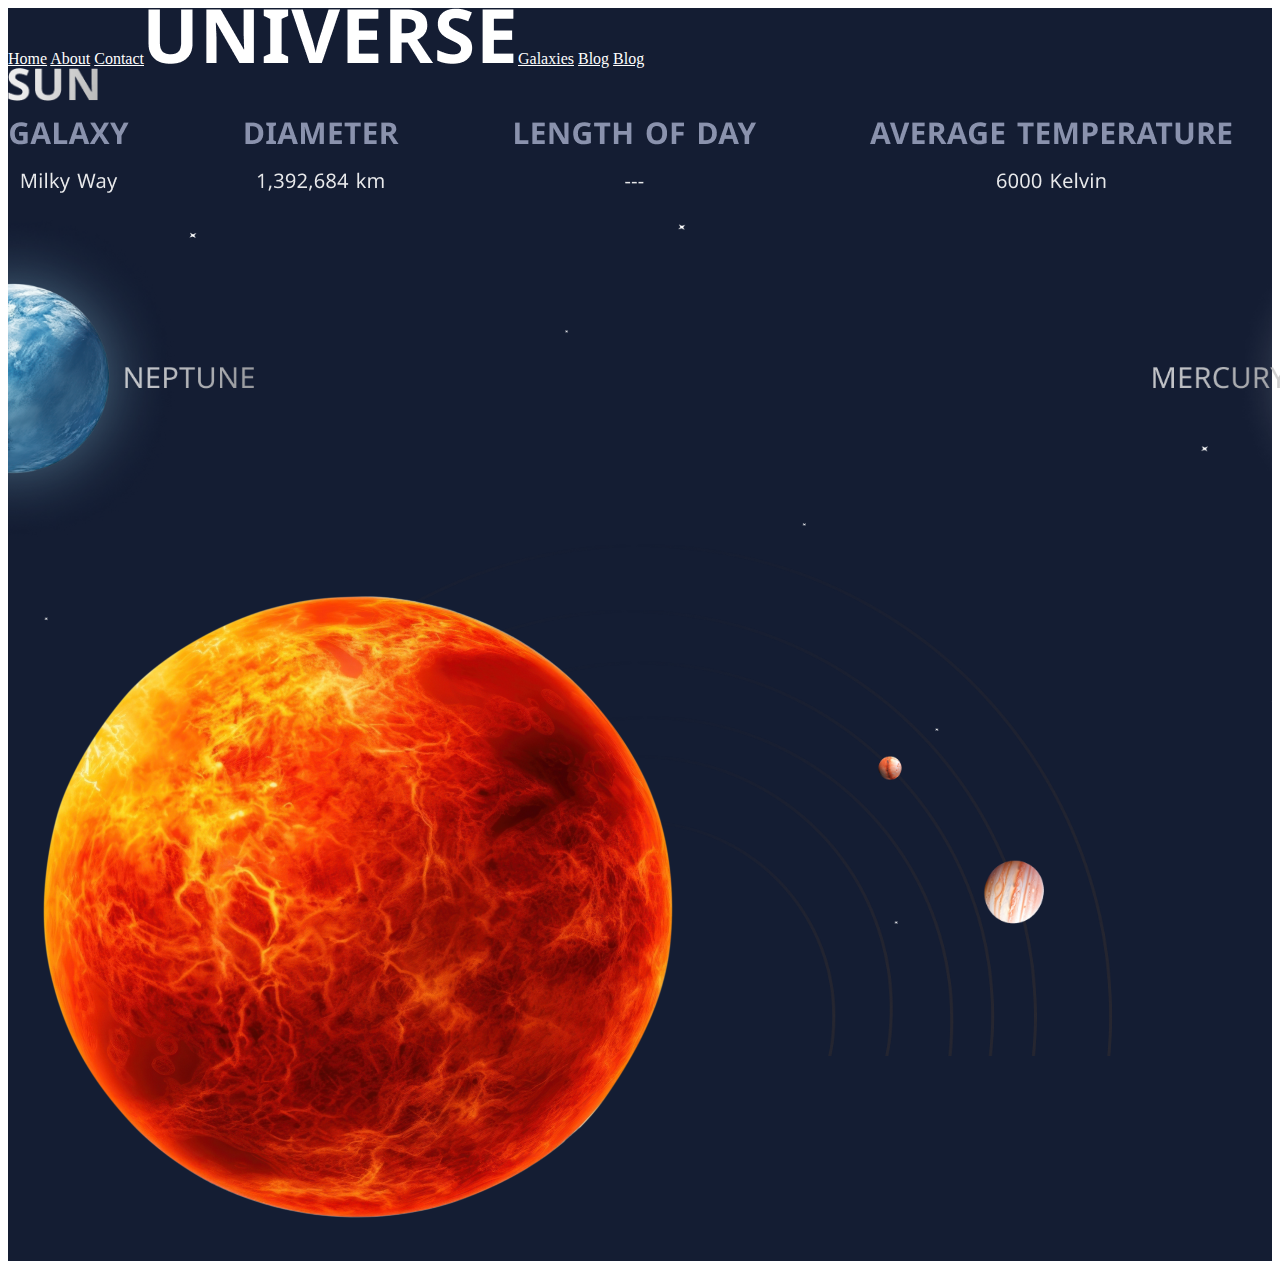
<file: universe/index.html>
<!DOCTYPE html>
<html lang="en">
<head>
    <meta charset="UTF-8">
    <meta name="viewport" content="width=device-width, initial-scale=1.0">
    <title>Universe</title>
    <link rel="stylesheet" href="css/style.css">
    <link href="https://cdn.jsdelivr.net/npm/bootstrap@5.2.3/dist/css/bootstrap.min.css"
  rel="stylesheet" integrity="sha384-rbsA2VBKQhggwzxH7pPCaAqO46MgnOM80zW1RWuH61DGLwZJEdK2Kadq2F9CUG65" 
  crossorigin="anonymous">
</head>
<body style="">
  <div class="contanier">
    <div class="row header">
      <!-- col-1 -->
      <div class="col-12">
        <nav class="nav nav-pills nav-fill">
                <a class="nav-link" href="" style="color: white; margin-top: 20px;">Home</a>
                <a class="nav-link" href="" style="color: white; margin-top: 20px">About</a>
                <a class="nav-link" href="" style="color: white; margin-top: 20px">Contact</a>
                <img src="image/Universe.png" class="img-fluid mt-3">
                <!-- <a class="nav-link" href="" style="color: white; font-size: 50px;
                font-weight: bold;">UNIVERSE</a> -->
                <a class="nav-link" href="" style="color: white; margin-top: 20px">Galaxies</a>
                <a class="nav-link n1" href="" style="color: white; margin-top: 20px">Blog</a>
                <a class="nav-link n1" href="" style="color: white; margin-top: 20px">Blog</a>
        </nav>
      </div>
      <!-- col-2  -->
      <div class="col-12">
        <div class="d-flex justify-content-center flex-column align-items-center">
          <!-- <h1 class="sun mt-3">SUN</h1> -->
          <img src="image/sun.png" class="img-fluid mt-5 mb-3" style="width: 90px;">
          
        </div>
        <div class="d-flex justify-content-center align-items-center">
          <img src="image/Frame 14.png" class="img-fluid w-75">
        </div>
    
      </div>
      <!-- col-3  -->
      <div class="col-4">
        <img src="image/show.png" class="show">
      </div>
      <div class="col-4">
        <img src="image/Solar System 01.png" class="img-fluid sun">
      </div>


     <!-- <div class="col-12">
        <img src="image/show.png" class="img-fluid show">
      
      <div class="col-4">
        <img src="image/Solar System 01.png" class="img-fluid sun">
      </div>

      </div>
       -->
      
     
      
     
  </div>
  </div>
  
  
       
  
    
 
  <script type="text/javascript" src="js/jquery-3.7.1.js">

  </script>

  <script type="text/javascript">

  </script>

  
    <script src="https://cdn.jsdelivr.net/npm/bootstrap@5.2.3/dist/js/bootstrap.bundle.min.js" 
  integrity="sha384-kenU1KFdBIe4zVF0s0G1M5b4hcpxyD9F7jL+jjXkk+Q2h455rYXK/7HAuoJl+0I4" crossorigin="anonymous"></script>
</body>
</html>
</file>
<file: universe/css/style.css>
.header{ 
    background-color: #141D33;
    background-image: url(../image/bg.png);
    background-size: 1500px;
    margin-bottom: -400px;
    background-repeat: no-repeat;   
    background-position: center;
}
.n1{
    color: rgb(249, 233, 233);
}
.show{
    width: 1393px;
}
.sun{
   margin-left: 0px;
/* margin-left: 400px; */

/* margin-left: 400px; 
margin-bottom: -400px; */
 
}
</file>
